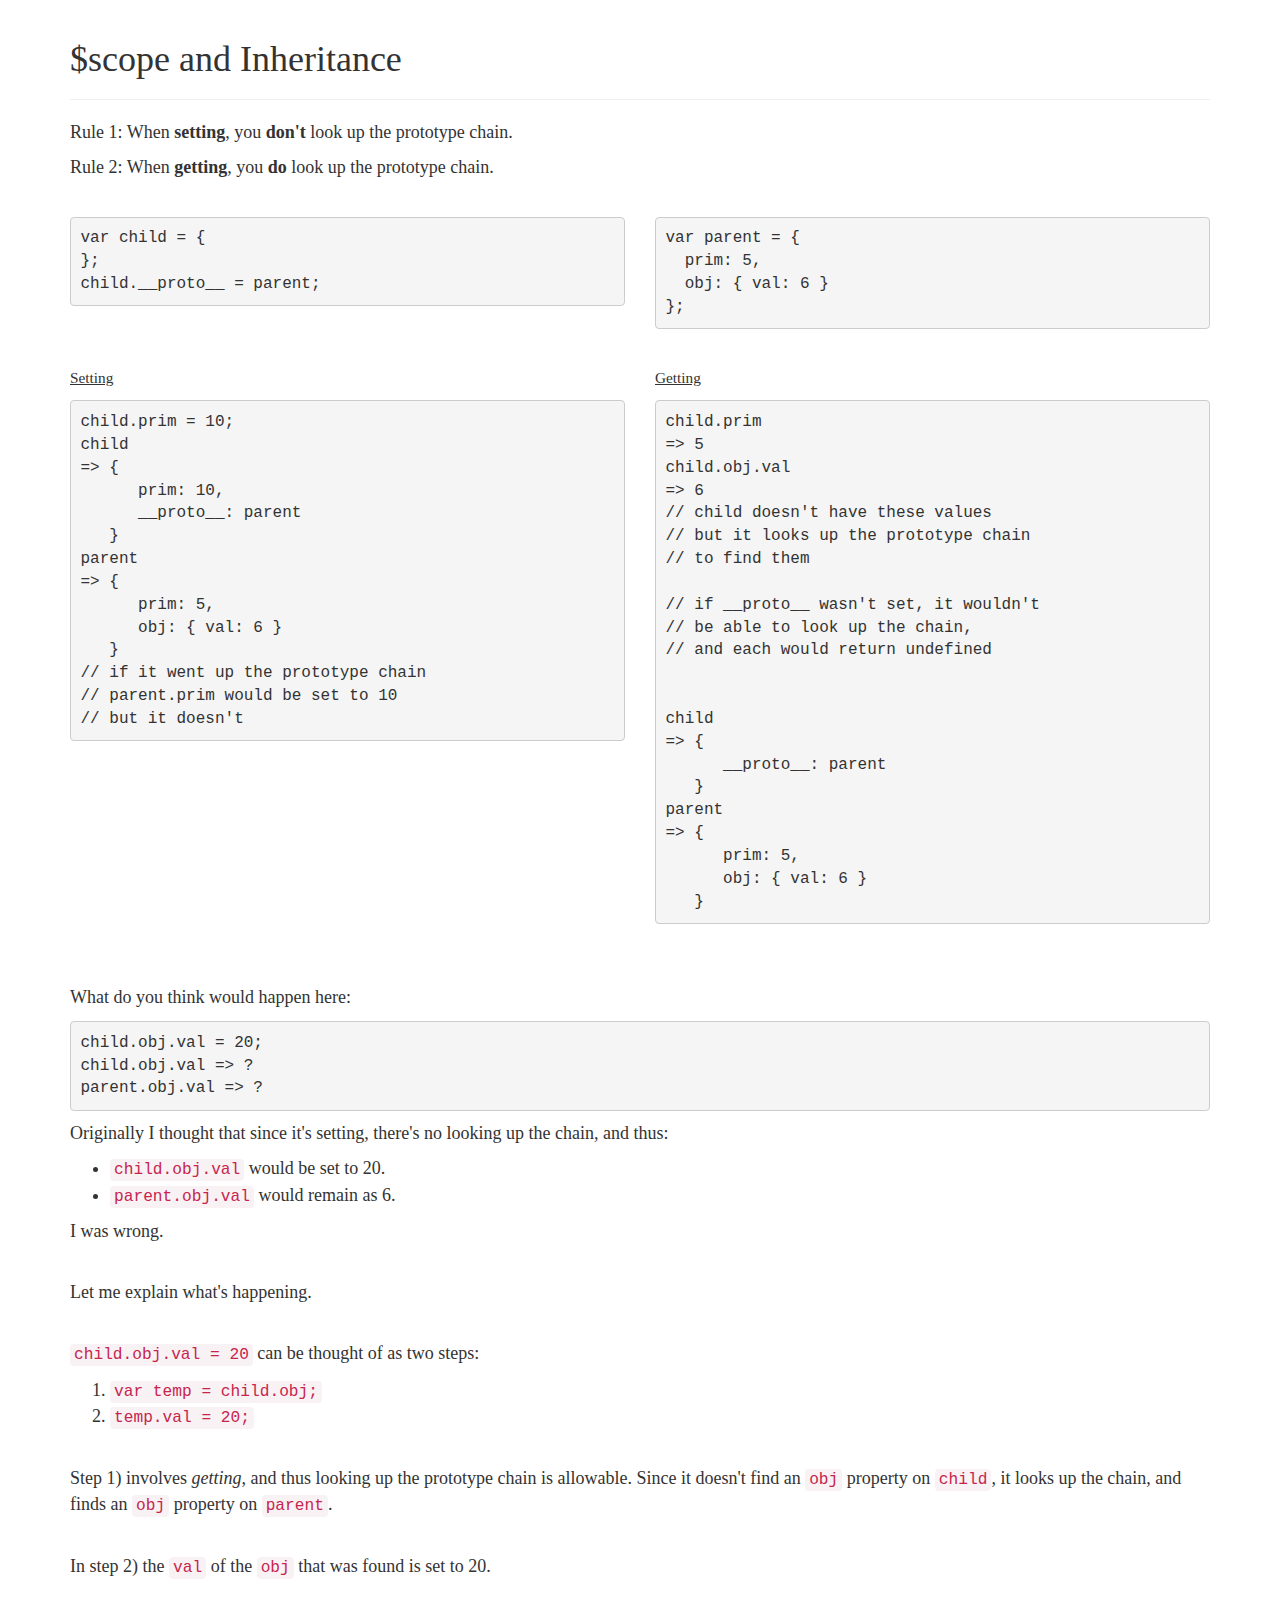
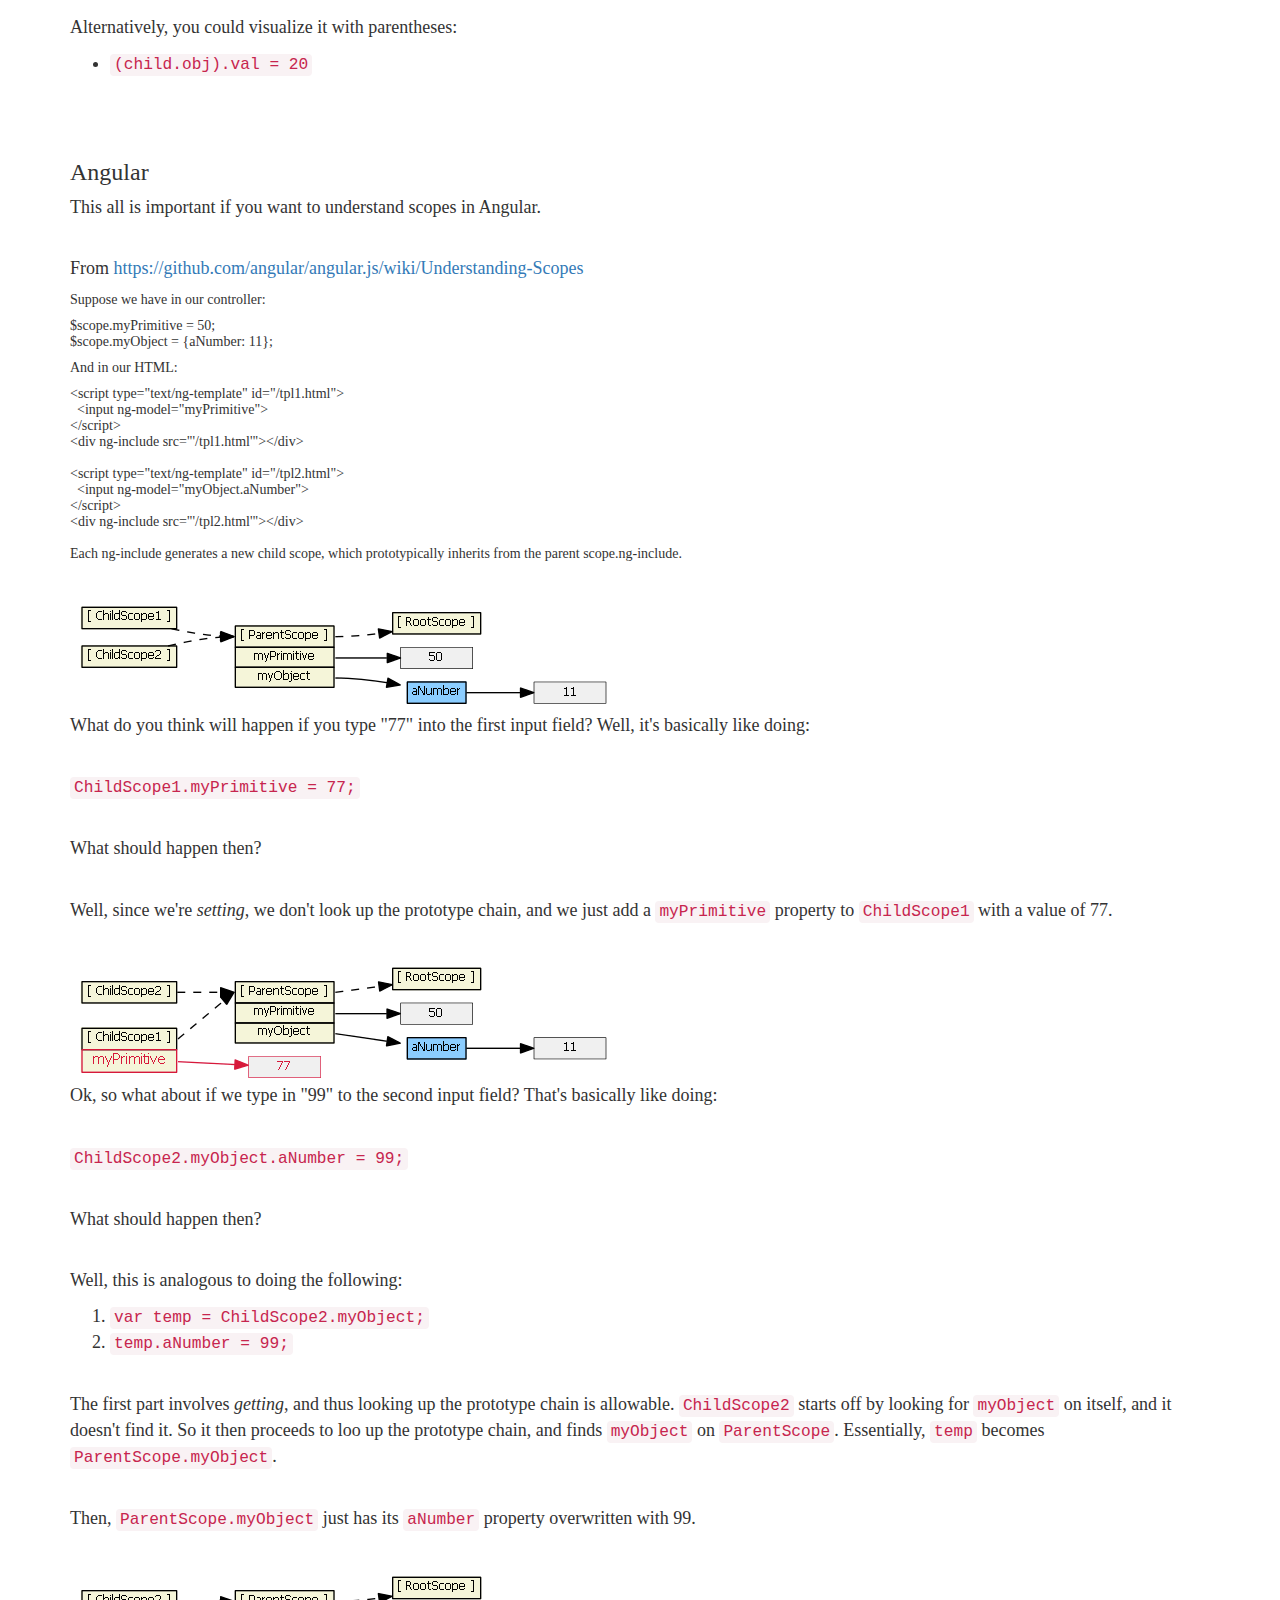
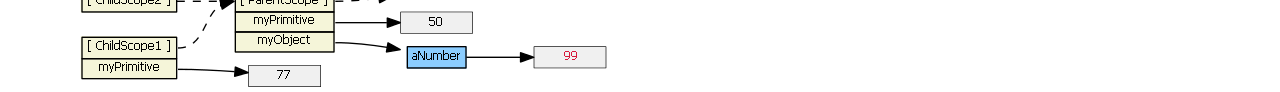
<file: scope_inheritance/index.html>
<!DOCTYPE html>
<html>
	<head>
		<title>Scope Inheritance</title>
		<link href="http://maxcdn.bootstrapcdn.com/bootstrap/3.2.0/css/bootstrap.min.css" rel="stylesheet">
		<link href="main.css" rel="stylesheet">
		<script src="http://ajax.googleapis.com/ajax/libs/jquery/1.11.1/jquery.min.js"></script>
		<script src="main.js"></script>
	</head>
	<body class="container">
		<div class="page-header">
			<h1>$scope and Inheritance</h1>
		</div>

		<p>Rule 1: When <strong>setting</strong>, you <strong>don't</strong> look up the prototype chain.</p>
		<p>Rule 2: When <strong>getting</strong>, you <strong>do</strong> look up the prototype chain.</p>
		
		<br />
		<div class="row">
			<div class="col-xs-6">	
				<pre>
					var child = {
					};
					child.__proto__ = parent;
				</pre>
			</div>
			<div class="col-xs-6">
				<pre>
				var parent = {
				  prim: 5,
				  obj: { val: 6 }
				};
				</pre>
			</div>
		</div>
		<br />

		<div class="row">
			<div class="col-xs-6">
				<p><small class="underline">Setting</small></p>
				<pre>
					child.prim = 10;
					child
					=> {
					      prim: 10,
					      __proto__: parent
					   }
					parent
					=> {
					      prim: 5,
					      obj: { val: 6 }
					   }
					// if it went up the prototype chain
					// parent.prim would be set to 10
					// but it doesn't
				</pre>
			</div>
			<div class="col-xs-6">
				<p><small class="underline">Getting</small></p>
				<pre>
					child.prim
					=> 5
					child.obj.val
					=> 6
					// child doesn't have these values
					// but it looks up the prototype chain
					// to find them

					// if __proto__ wasn't set, it wouldn't
					// be able to look up the chain,
					// and each would return undefined


					child
					=> {
					      __proto__: parent
					   }
					parent
					=> {
					      prim: 5,
					      obj: { val: 6 }
				    }
				</pre>
				<br /><br />
			</div>

			<div class="col-xs-12">
				<p>What do you think would happen here:</p>
				<pre>
					child.obj.val = 20;
					child.obj.val => ?
					parent.obj.val => ?
				</pre>
				<p>Originally I thought that since it's setting, there's no looking up the chain, and thus:</p>
				<ul>
					<li><code>child.obj.val</code> would be set to 20.</li>
					<li><code>parent.obj.val</code> would remain as 6.</li>
				</ul>
				<p>I was wrong.</p><br />

				<p>Let me explain what's happening.</p><br />

				<p><code>child.obj.val = 20</code> can be thought of as two steps:</p>
				<ol>
					<li><code>var temp = child.obj;</code></li>
					<li><code>temp.val = 20;</code></li>
				</ol><br />

				<p>Step 1) involves <em>getting</em>, and thus looking up the prototype chain is allowable. Since it doesn't find an <code>obj</code> property on <code>child</code>, it looks up the chain, and finds an <code>obj</code> property on <code>parent</code>.</p><br />

				<p>In step 2) the <code>val</code> of the <code>obj</code> that was found is set to 20.</p><br />

				<p>Alternatively, you could visualize it with parentheses:</p>
				<ul>
					<li><code>(child.obj).val = 20</code></li>
				</ul> 
			</div>
		</div><br /><br />
		


		<div class="row">
			<div class="col-xs-12">
				<h3>Angular</h3>
				<p>This all is important if you want to understand scopes in Angular.</p><br />

				<p>From <a href="https://github.com/angular/angular.js/wiki/Understanding-Scopes">https://github.com/angular/angular.js/wiki/Understanding-Scopes</a></p>

				<div class="from_docs">
					<p>Suppose we have in our controller:</p>

					<p>$scope.myPrimitive = 50;<br />$scope.myObject = {aNumber: 11};</p>

					<p>And in our HTML:</p>

					<p>
						&lt;script type="text/ng-template" id="/tpl1.html"&gt;<br />
						&nbsp;&nbsp;&lt;input ng-model="myPrimitive"&gt;<br />
						&lt;/script&gt;<br />
						&lt;div ng-include src="'/tpl1.html'"&gt;&lt;/div&gt;<br /><br />

						&lt;script type="text/ng-template" id="/tpl2.html"&gt;<br />
						&nbsp;&nbsp;&lt;input ng-model="myObject.aNumber"&gt;<br />
						&lt;/script&gt;<br />
						&lt;div ng-include src="'/tpl2.html'"&gt;&lt;/div&gt;<br /><br />
						Each ng-include generates a new child scope, which prototypically inherits from the parent scope.ng-include.
					</p>
				</div><br />
				<img src="understanding_scope1.png" /><br />
				<p>What do you think will happen if you type "77" into the first input field? Well, it's basically like doing:</p><br />

				<p><code>ChildScope1.myPrimitive = 77;</code></p><br />

				<p>What should happen then?</p><br />

				<p>Well, since we're <em>setting</em>, we don't look up the prototype chain, and we just add a <code>myPrimitive</code> property to <code>ChildScope1</code> with a value of 77.</p><br />

				<img src="understanding_scope2.png" /><br />

				<p>Ok, so what about if we type in "99" to the second input field? That's basically like doing:</p><br />

				<p><code>ChildScope2.myObject.aNumber = 99;</code></p><br />

				<p>What should happen then?</p><br />

				<p>Well, this is analogous to doing the following:</p>
				<ol>
					<li><code>var temp = ChildScope2.myObject;</code></li>
					<li><code>temp.aNumber = 99;</code></li>
				</ol><br />

				<p>The first part involves <em>getting</em>, and thus looking up the prototype chain is allowable. <code>ChildScope2</code> starts off by looking for <code>myObject</code> on itself, and it doesn't find it. So it then proceeds to loo up the prototype chain, and finds <code>myObject</code> on <code>ParentScope</code>. Essentially, <code>temp</code> becomes <code>ParentScope.myObject</code>.</p><br />

				<p>Then, <code>ParentScope.myObject</code> just has its <code>aNumber</code> property overwritten with 99.</p><br />

				<img src="understanding_scope3.png" /><br />

			</div>
		</div>
	</body>
</html>
</file>
<file: scope_inheritance/main.css>
body {
	font-family: "Menlo";
	font-size: 18px;
}
pre {
	font-size: 16px;
}
.from_docs {
	font-size: 14px;
	line-height: 16px;
}
.underline {
	text-decoration: underline;
}
</file>
